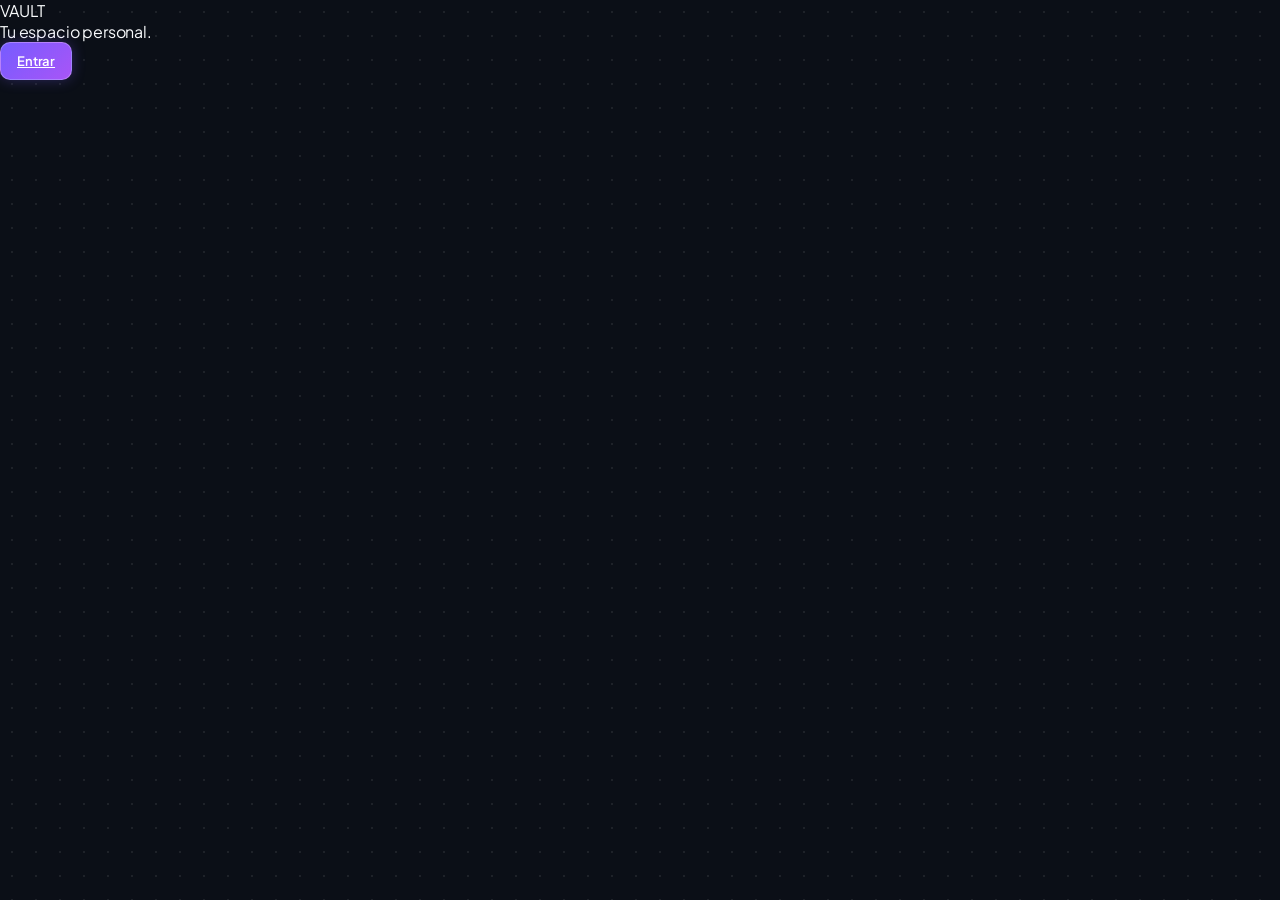
<file: index.html>
<!DOCTYPE html>
<html lang="es">

<head>

    <meta charset="UTF-8">

    <meta
        name="viewport"
        content="width=device-width, initial-scale=1.0"
    >

    <title>Vault</title>

    <link
        rel="stylesheet"
        href="css/global.css"
    >

</head>

<body>

    <main class="index">

        <div class="logo">
            VAULT
        </div>

        <p>
            Tu espacio personal.
        </p>

        <a
            class="button primary"
            href="login.html"
        >
            Entrar
        </a>

    </main>

</body>

</html>
</file>
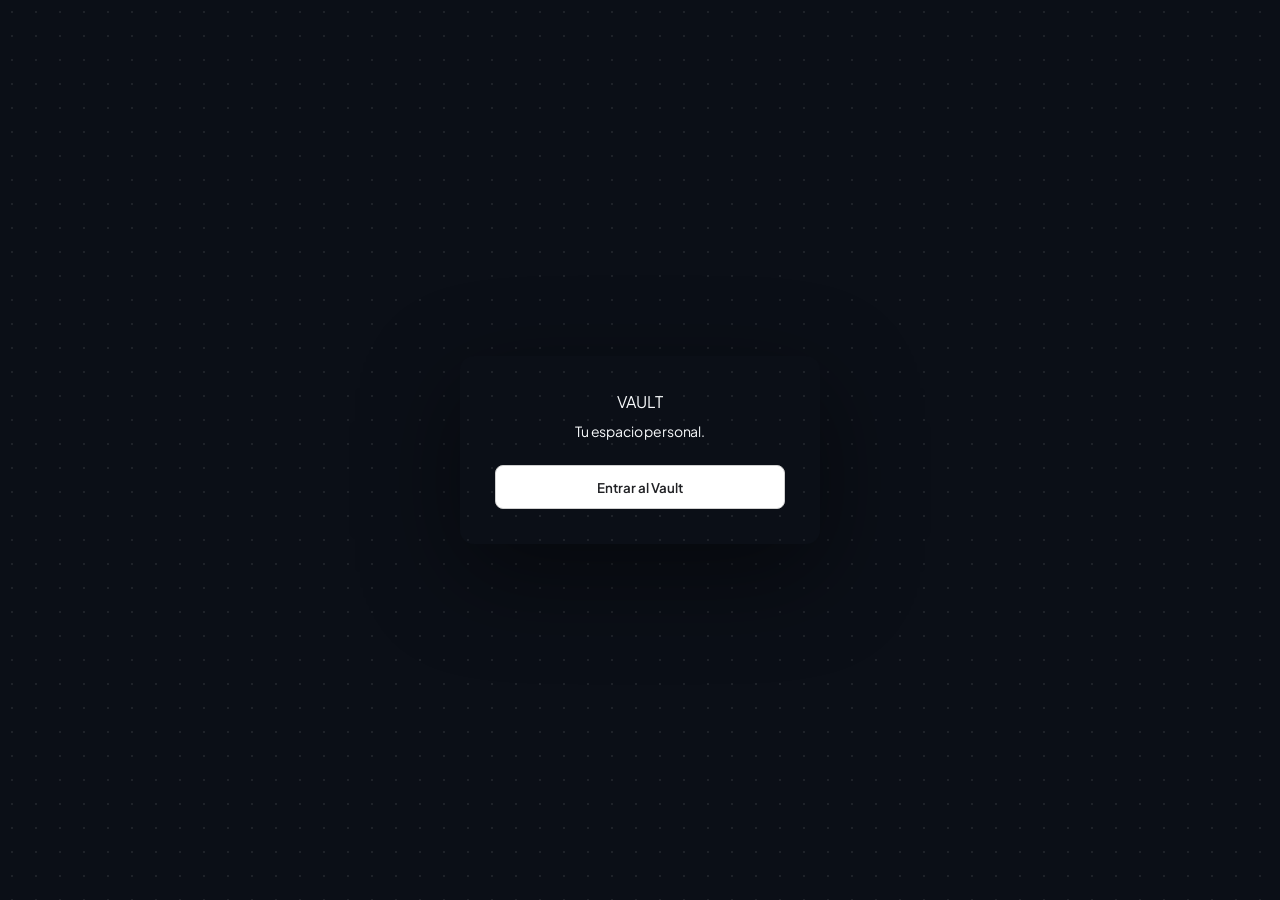
<file: login.html>
<!DOCTYPE html>
<html lang="es">

<head>

    <meta charset="UTF-8">

    <meta
        name="viewport"
        content="width=device-width, initial-scale=1.0"
    >

    <title>Vault</title>

    <link
        rel="stylesheet"
        href="css/global.css"
    >

    <link
        rel="stylesheet"
        href="css/login.css"
    >

</head>

<body>

    <main class="login-screen">

        <div class="login-box">

            <div class="logo">
                VAULT
            </div>

            <p class="subtitle">
                Tu espacio personal.
            </p>

            <button
                id="enterVault"
                class="google-button"
            >
                Entrar al Vault
            </button>

        </div>

    </main>

    <script src="js/auth.js"></script>

</body>

</html>
</file>
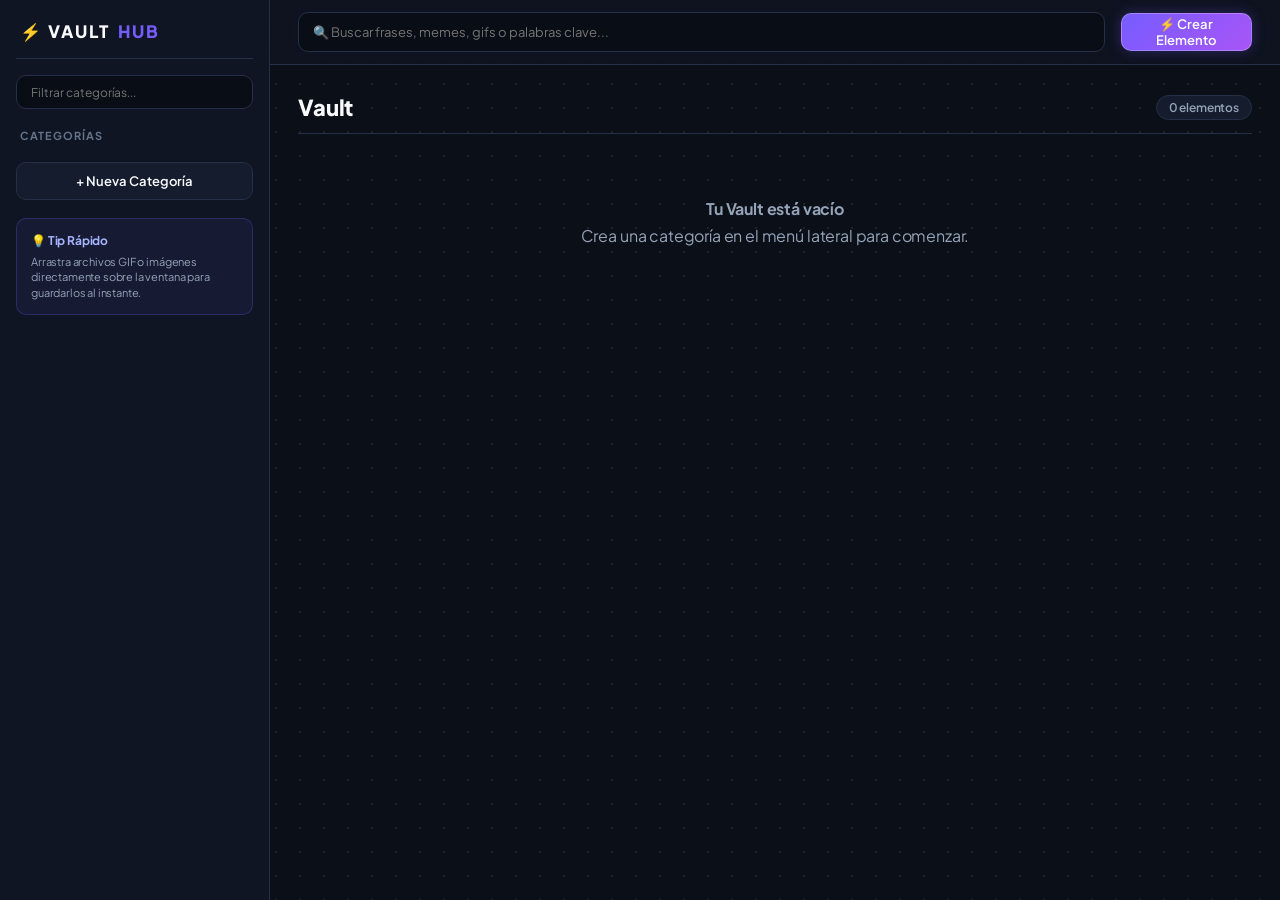
<file: vault.html>
<!DOCTYPE html>
<html lang="es">

<head>
    <meta charset="UTF-8">
    <meta name="viewport" content="width=device-width, initial-scale=1.0">
    <title>Vault — Espacio Personal</title>
    <link rel="stylesheet" href="css/global.css">
    <link rel="stylesheet" href="css/vault.css">
</head>

<body>

    <div class="app">
        <aside class="sidebar">
            <div class="sidebar-header">
                <div class="logo">⚡ VAULT <span>HUB</span></div>
            </div>

            <input type="text" id="searchGroups" class="search" placeholder="Filtrar categorías..." style="height: 34px; font-size: 12px; margin-bottom: 8px;">

            <div class="section-label">Categorías</div>
            <div id="groups" class="groups"></div>

            <div style="margin-top: 12px;">
                <button id="newGroupButton" class="button" style="width: 100%;">+ Nueva Categoría</button>
            </div>

            <!-- Decoración / Tip informativo -->
            <div class="tip-box" style="margin-top: 18px;">
                <div class="tip-title">💡 Tip Rápido</div>
                <div class="tip-content">Arrastra archivos GIF o imágenes directamente sobre la ventana para guardarlos al instante.</div>
            </div>
        </aside>

        <main class="main">
            <header class="topbar">
                <input type="text" id="search" class="search" placeholder="🔍 Buscar frases, memes, gifs o palabras clave...">
                <button id="newItemButton" class="button primary">⚡ Crear Elemento</button>
            </header>

            <div class="content">
                <div class="header">
                    <h1 id="title" class="title">Vault</h1>
                    <span id="count" class="count">0 elementos</span>
                </div>
                <div id="grid" class="grid"></div>
            </div>
        </main>
    </div>

    <!-- Modal Grupo -->
    <div id="groupModal" class="modal">
        <div class="modal-box">
            <h3>Nueva Categoría</h3>
            <div class="field">
                <label>Nombre de la categoría</label>
                <input type="text" id="groupName" class="input" placeholder="Ej: Memes, Copies, Reacciones">
            </div>
            <div class="field">
                <label>Color distintivo</label>
                <input type="color" id="groupColor" value="#765cff" style="height: 40px; width: 100%; border-radius: 8px; cursor: pointer; background: var(--bg-input); border: 1px solid var(--border-subtle);">
            </div>
            <div class="modal-actions">
                <button id="cancelGroup" class="button">Cancelar</button>
                <button id="saveGroup" class="button primary">Guardar</button>
            </div>
        </div>
    </div>

    <!-- Modal Elemento -->
    <div id="itemModal" class="modal">
        <div class="modal-box">
            <h3>Nuevo Elemento</h3>
            <div class="field">
                <label>Título / Referencia</label>
                <input type="text" id="itemName" class="input" placeholder="Ej: Meme del perro, Copy de bienvenida...">
            </div>
            <div class="field">
                <label>Tipo de recurso</label>
                <select id="itemType" class="input">
                    <option value="text">Texto / Copy</option>
                    <option value="image">Imagen / GIF</option>
                </select>
            </div>

            <div class="field" id="textContainer">
    <label>Contenido del Texto</label>
    <div class="editor-wrapper">
        <div class="editor-toolbar">
            <button type="button" class="toolbar-btn" onclick="formatText('bold')" title="Negrita"><b>B</b></button>
            <button type="button" class="toolbar-btn" onclick="formatText('italic')" title="Cursiva"><i>I</i></button>
            <button type="button" class="toolbar-btn" onclick="formatText('underline')" title="Subrayado"><u>S</u></button>
            <button type="button" class="toolbar-btn" onclick="formatText('strikeThrough')" title="Tachado"><s>T</s></button>
            <span class="toolbar-separator"></span>
            <select class="toolbar-select" onchange="formatSize(this.value)" title="Tamaño de fuente">
                <option value="3">Normal</option>
                <option value="2">Pequeño</option>
                <option value="5">Grande</option>
                <option value="7">Muy Grande</option>
            </select>
            <input type="color" class="toolbar-color" onchange="formatColor(this.value)" title="Color de texto" value="#f8fafc">
        </div>
        <div id="itemContent" class="editor-content" contenteditable="true" placeholder="Escribe o pega tu frase/copy aquí..."></div>
    </div>
</div>

            <div class="field" id="imageContainer" style="display: none;">
                <div class="input-tabs">
                    <button type="button" id="tabFile" class="tab-btn active">📁 Archivo Local</button>
                    <button type="button" id="tabUrl" class="tab-btn">🔗 Enlace URL</button>
                </div>

                <div id="fileMode">
                    <div id="dropZone" class="drop-zone">
                        <div class="drop-zone-icon">📥</div>
                        <div class="drop-zone-text" id="dropZoneText">Arrastra un GIF o imagen aquí o haz clic</div>
                        <input type="file" id="itemImage" accept="image/*" class="file-input">
                    </div>
                </div>

                <div id="urlMode" style="display: none;">
                    <input type="url" id="itemUrl" class="input" placeholder="https://media.giphy.com/media/.../giphy.gif">
                </div>
            </div>

            <div class="modal-actions">
                <button id="cancelItem" class="button">Cancelar</button>
                <button id="saveItem" class="button primary">Guardar Recurso</button>
            </div>
        </div>
    </div>

    <script src="js/storage.js"></script>
    <script src="js/groups.js"></script>
    <script src="js/vault.js"></script>
</body>

</html>
</file>
<file: css/global.css>
@import url('https://fonts.googleapis.com/css2?family=Plus+Jakarta+Sans:wght@400;500;600;700&family=JetBrains+Mono:wght@400;500&display=swap');

:root {
    --bg-app: #0b0f17;
    --bg-sidebar: #0f1522;
    --bg-surface: #141c2d;
    --bg-surface-hover: #1c273e;
    --bg-input: #090d15;
    
    /* Bordes bien definidos y claros */
    --border-subtle: #243047;
    --border-active: #3c4f73;
    --border-bright: #5871a3;
    --border-accent: #765cff;

    --text-primary: #f8fafc;
    --text-secondary: #94a3b8;
    --text-muted: #64748b;

    --accent: #765cff;
    --accent-hover: #6346fd;
    --accent-glow: rgba(118, 92, 255, 0.3);
    --accent-gradient: linear-gradient(135deg, #765cff 0%, #a855f7 100%);

    --radius-sm: 6px;
    --radius-md: 10px;
    --radius-lg: 14px;

    --shadow-card: 0 4px 16px rgba(0, 0, 0, 0.4);
    --shadow-modal: 0 24px 48px rgba(0, 0, 0, 0.8);
}

* {
    box-sizing: border-box;
    margin: 0;
    padding: 0;
}

html, body {
    width: 100%;
    height: 100%;
    background-color: var(--bg-app);
    /* Fondo con rejilla sutil de puntos de fondo */
    background-image: radial-gradient(rgba(255, 255, 255, 0.08) 1px, transparent 1px);
    background-size: 24px 24px;
    color: var(--text-primary);
    font-family: 'Plus Jakarta Sans', -apple-system, sans-serif;
    letter-spacing: -0.01em;
    -webkit-font-smoothing: antialiased;
}

button, input, textarea, select {
    font-family: inherit;
    color: inherit;
}

/* Botones estructurados con bordes marcados */
.button {
    display: inline-flex;
    align-items: center;
    justify-content: center;
    gap: 8px;
    height: 38px;
    padding: 0 16px;
    border-radius: var(--radius-md);
    border: 1px solid var(--border-subtle);
    background: var(--bg-surface);
    color: var(--text-primary);
    font-size: 13px;
    font-weight: 600;
    cursor: pointer;
    transition: all 0.15s ease;
}

.button:hover {
    background: var(--bg-surface-hover);
    border-color: var(--border-active);
    box-shadow: 0 0 10px rgba(255, 255, 255, 0.05);
}

.button.primary {
    background: var(--accent-gradient);
    border: 1px solid rgba(255, 255, 255, 0.25);
    color: #ffffff;
    box-shadow: 0 0 14px var(--accent-glow);
}

.button.primary:hover {
    box-shadow: 0 0 22px rgba(118, 92, 255, 0.5);
    transform: translateY(-1px);
}

/* Insignias / Tags */
.badge {
    display: inline-flex;
    align-items: center;
    gap: 4px;
    padding: 3px 8px;
    border-radius: 6px;
    font-size: 11px;
    font-weight: 700;
    text-transform: uppercase;
    letter-spacing: 0.5px;
    border: 1px solid transparent;
}

.badge-text {
    background: rgba(118, 92, 255, 0.15);
    color: #a5b4fc;
    border-color: rgba(118, 92, 255, 0.3);
}

.badge-image {
    background: rgba(14, 165, 233, 0.15);
    color: #38bdf8;
    border-color: rgba(14, 165, 233, 0.3);
}

.badge-pinned {
    background: rgba(245, 158, 11, 0.15);
    color: #fbbf24;
    border-color: rgba(245, 158, 11, 0.3);
}
</file>
<file: css/login.css>
.login-screen {

    width: 100%;

    height: 100vh;

    display: flex;

    align-items: center;

    justify-content: center;

}


.login-box {

    width: 360px;

    padding: 35px;

    background: var(--panel);

    border: 1px solid var(--border);

    border-radius: 14px;

    text-align: center;

    box-shadow:
        0 30px 100px
        rgba(0,0,0,.45);

}


.subtitle {

    color: var(--muted);

    font-size: 14px;

    margin:
        10px 0 25px;

}


.google-button {

    width: 100%;

    height: 44px;

    border-radius: 8px;

    border: 1px solid #d0d0d0;

    background: white;

    color: #202124;

    font-weight: 600;

    cursor: pointer;

}


.google-button:hover {

    background: #eeeeee;

}


.message {

    color: var(--muted);

    font-size: 13px;

    margin-top: 15px;

}
</file>
<file: css/vault.css>
body {
    overflow: hidden;
}

.app {
    display: flex;
    width: 100vw;
    height: 100vh;
}

/* Sidebar */
.sidebar {
    width: 270px;
    min-width: 270px;
    padding: 20px 16px;
    background: var(--bg-sidebar);
    border-right: 1px solid var(--border-subtle);
    display: flex;
    flex-direction: column;
}

.sidebar-header {
    display: flex;
    align-items: center;
    justify-content: space-between;
    padding: 0 4px 16px;
    border-bottom: 1px solid var(--border-subtle);
    margin-bottom: 16px;
}

.sidebar .logo {
    font-size: 17px;
    font-weight: 800;
    letter-spacing: 2px;
    color: var(--text-primary);
    display: flex;
    align-items: center;
    gap: 8px;
}

.sidebar .logo span {
    color: var(--accent);
}

.section-label {
    font-size: 11px;
    font-weight: 700;
    text-transform: uppercase;
    color: var(--text-muted);
    letter-spacing: 1px;
    margin: 12px 4px 8px;
}

.groups {
    display: flex;
    flex-direction: column;
    gap: 4px;
    overflow-y: auto;
}

.group {
    display: flex;
    align-items: center;
    width: 100%;
    padding: 9px 12px;
    border-radius: var(--radius-md);
    border: 1px solid transparent;
    background: transparent;
    color: var(--text-secondary);
    font-size: 13px;
    font-weight: 500;
    text-align: left;
    cursor: pointer;
    transition: all 0.15s ease;
}

.group:hover {
    background: var(--bg-surface-hover);
    color: var(--text-primary);
    border-color: var(--border-subtle);
}

.group.active {
    background: var(--bg-surface);
    border-color: var(--border-active);
    color: var(--text-primary);
    font-weight: 600;
    box-shadow: 0 2px 8px rgba(0,0,0,0.3);
}

.color-dot {
    width: 9px;
    height: 9px;
    border-radius: 50%;
    margin-right: 10px;
    box-shadow: 0 0 6px currentColor;
}

/* Caja de Tips / Consejos */
.tip-box {
    margin-top: auto;
    padding: 14px;
    background: rgba(118, 92, 255, 0.08);
    border: 1px solid rgba(118, 92, 255, 0.25);
    border-radius: var(--radius-md);
}

.tip-title {
    font-size: 12px;
    font-weight: 700;
    color: #a5b4fc;
    display: flex;
    align-items: center;
    gap: 6px;
    margin-bottom: 6px;
}

.tip-content {
    font-size: 11px;
    color: var(--text-secondary);
    line-height: 1.4;
}

/* Area Principal */
.main {
    flex: 1;
    min-width: 0;
    display: flex;
    flex-direction: column;
}

.topbar {
    height: 65px;
    padding: 0 28px;
    display: flex;
    gap: 16px;
    align-items: center;
    border-bottom: 1px solid var(--border-subtle);
    background: rgba(15, 21, 34, 0.8);
    backdrop-filter: blur(12px);
}

.search {
    width: 100%;
    height: 40px;
    padding: 0 14px;
    border-radius: var(--radius-md);
    border: 1px solid var(--border-subtle);
    background: var(--bg-input);
    color: var(--text-primary);
    font-size: 13px;
    outline: none;
    transition: all 0.15s ease;
}

.search:focus {
    border-color: var(--border-accent);
    box-shadow: 0 0 0 3px var(--accent-glow);
}

.content {
    flex: 1;
    padding: 28px;
    overflow-y: auto;
}

.header {
    display: flex;
    justify-content: space-between;
    align-items: center;
    margin-bottom: 24px;
    padding-bottom: 12px;
    border-bottom: 1px solid var(--border-subtle);
}

.title {
    font-size: 22px;
    font-weight: 800;
}

.count {
    color: var(--text-secondary);
    font-size: 12px;
    font-weight: 600;
    background: var(--bg-surface);
    padding: 4px 12px;
    border-radius: 20px;
    border: 1px solid var(--border-subtle);
}

/* Tarjetas */
.grid {
    display: grid;
    grid-template-columns: repeat(auto-fill, minmax(290px, 1fr));
    gap: 18px;
}

.card {
    padding: 16px;
    background: var(--bg-surface);
    border: 1px solid var(--border-subtle);
    border-radius: var(--radius-lg);
    box-shadow: var(--shadow-card);
    display: flex;
    flex-direction: column;
    transition: all 0.2s ease;
}

.card:hover {
    transform: translateY(-2px);
    border-color: var(--border-bright);
    box-shadow: 0 8px 24px rgba(0, 0, 0, 0.5);
}

.card.pinned {
    border-color: var(--border-accent);
    box-shadow: 0 0 14px var(--accent-glow);
}

.card-header {
    display: flex;
    justify-content: space-between;
    align-items: center;
    margin-bottom: 10px;
}

.card-title {
    font-size: 14px;
    font-weight: 700;
    color: var(--text-primary);
    word-break: break-word;
}

.text-preview {
    padding: 12px;
    background: var(--bg-input);
    border: 1px solid var(--border-subtle);
    border-radius: var(--radius-md);
    white-space: pre-wrap;
    overflow: auto;
    max-height: 200px;
    font-family: 'JetBrains Mono', monospace;
    font-size: 12px;
    line-height: 1.5;
    color: #cbd5e1;
}

.image-preview {
    width: 100%;
    max-height: 240px;
    object-fit: contain;
    border-radius: var(--radius-md);
    background: var(--bg-input);
    border: 1px solid var(--border-subtle);
}

.actions {
    display: flex;
    gap: 6px;
    margin-top: 14px;
}

.small-button {
    flex: 1;
    padding: 7px 10px;
    border-radius: var(--radius-sm);
    border: 1px solid var(--border-subtle);
    background: rgba(255, 255, 255, 0.04);
    color: var(--text-secondary);
    cursor: pointer;
    font-size: 12px;
    font-weight: 600;
    transition: all 0.15s ease;
}

.small-button:hover {
    background: var(--bg-surface-hover);
    color: var(--text-primary);
    border-color: var(--border-active);
}

/* Modales */
.modal {
    position: fixed;
    inset: 0;
    display: none;
    align-items: center;
    justify-content: center;
    background: rgba(5, 8, 14, 0.85);
    backdrop-filter: blur(8px);
    z-index: 100;
}

.modal.show {
    display: flex;
}

.modal-box {
    width: min(520px, 92%);
    padding: 26px;
    background: var(--bg-sidebar);
    border: 1px solid var(--border-bright);
    border-radius: var(--radius-lg);
    box-shadow: var(--shadow-modal);
}

.modal-box h3 {
    font-size: 18px;
    font-weight: 800;
    margin-bottom: 18px;
    padding-bottom: 10px;
    border-bottom: 1px solid var(--border-subtle);
}

.field {
    margin-bottom: 16px;
}

.field label {
    display: block;
    margin-bottom: 6px;
    color: var(--text-secondary);
    font-size: 12px;
    font-weight: 600;
}

.input, .textarea {
    width: 100%;
    padding: 10px 12px;
    border-radius: var(--radius-md);
    border: 1px solid var(--border-subtle);
    background: var(--bg-input);
    color: var(--text-primary);
    font-size: 13px;
    outline: none;
}

.input:focus, .textarea:focus {
    border-color: var(--border-accent);
}

.textarea {
    min-height: 150px;
    resize: vertical;
    font-family: 'JetBrains Mono', monospace;
}

.input-tabs {
    display: flex;
    gap: 6px;
    margin-bottom: 10px;
}

.tab-btn {
    flex: 1;
    padding: 8px;
    background: var(--bg-input);
    border: 1px solid var(--border-subtle);
    color: var(--text-muted);
    border-radius: var(--radius-sm);
    cursor: pointer;
    font-size: 12px;
    font-weight: 600;
}

.tab-btn.active {
    background: var(--accent);
    color: #fff;
    border-color: var(--accent);
}

.drop-zone {
    border: 2px dashed var(--border-active);
    border-radius: var(--radius-md);
    padding: 26px 16px;
    text-align: center;
    background: var(--bg-input);
    cursor: pointer;
    position: relative;
}

.drop-zone:hover, .drop-zone.dragover {
    border-color: var(--border-accent);
    background: var(--accent-glow);
}

.drop-zone-icon {
    font-size: 24px;
    margin-bottom: 6px;
}

.drop-zone-text {
    font-size: 12px;
    color: var(--text-secondary);
}

.file-input {
    position: absolute;
    inset: 0;
    opacity: 0;
    cursor: pointer;
}

.modal-actions {
    display: flex;
    justify-content: flex-end;
    gap: 10px;
    margin-top: 22px;
}
.editor-wrapper {
    border: 1px solid var(--border-subtle);
    border-radius: var(--radius-md);
    background: var(--bg-input);
    overflow: hidden;
}

.editor-toolbar {
    display: flex;
    align-items: center;
    gap: 4px;
    padding: 6px 8px;
    background: var(--bg-surface);
    border-bottom: 1px solid var(--border-subtle);
}

.toolbar-btn {
    background: transparent;
    border: 1px solid transparent;
    color: var(--text-secondary);
    width: 28px;
    height: 28px;
    border-radius: 4px;
    cursor: pointer;
    display: flex;
    align-items: center;
    justify-content: center;
    font-size: 12px;
}

.toolbar-btn:hover {
    background: var(--bg-surface-hover);
    color: var(--text-primary);
    border-color: var(--border-subtle);
}

.toolbar-separator {
    width: 1px;
    height: 16px;
    background: var(--border-subtle);
    margin: 0 4px;
}

.toolbar-select {
    background: var(--bg-input);
    border: 1px solid var(--border-subtle);
    color: var(--text-primary);
    font-size: 11px;
    padding: 2px 4px;
    border-radius: 4px;
    outline: none;
}

.toolbar-color {
    width: 26px;
    height: 26px;
    border: none;
    border-radius: 4px;
    cursor: pointer;
    background: transparent;
}

.editor-content {
    min-height: 150px;
    max-height: 250px;
    overflow-y: auto;
    padding: 12px;
    outline: none;
    color: var(--text-primary);
    font-family: 'JetBrains Mono', monospace;
    font-size: 12px;
    line-height: 1.5;
}

.editor-content:empty:before {
    content: attr(placeholder);
    color: var(--text-muted);
    pointer-events: none;
    display: block;
}
</file>
